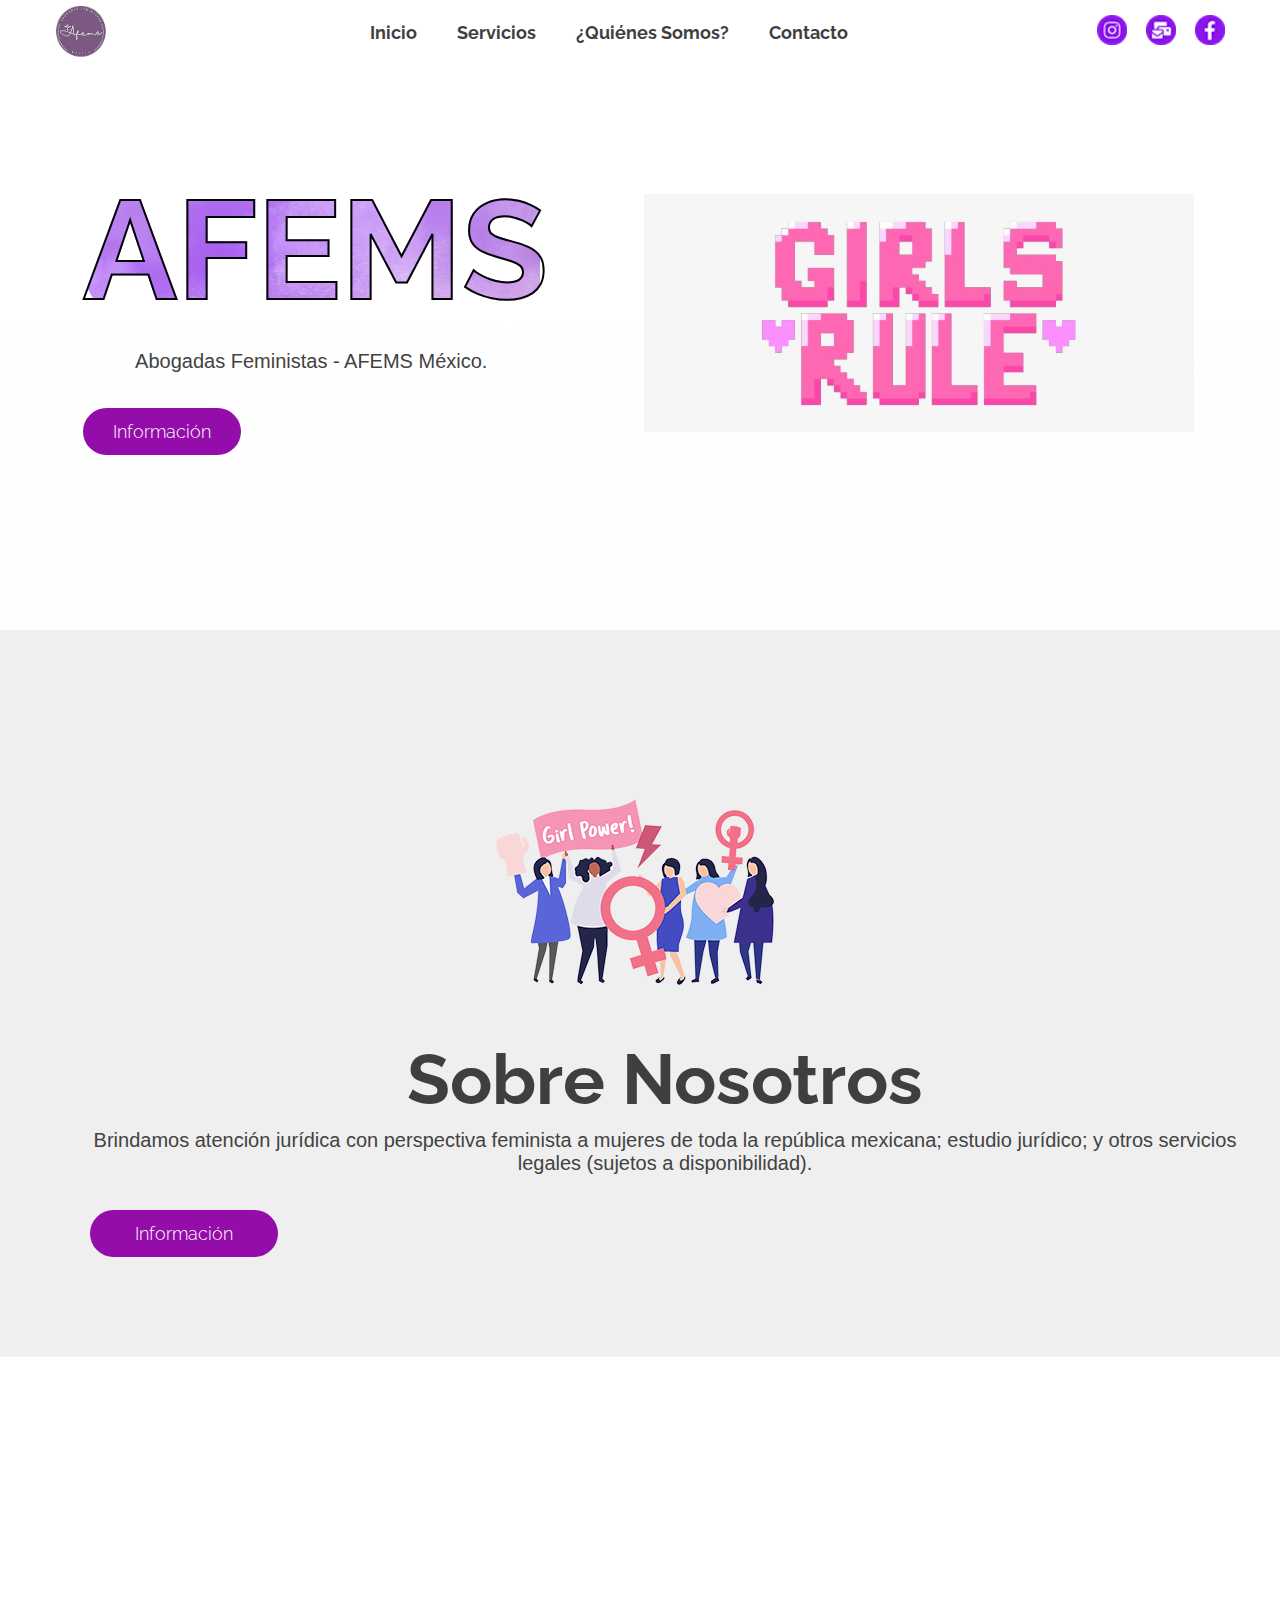
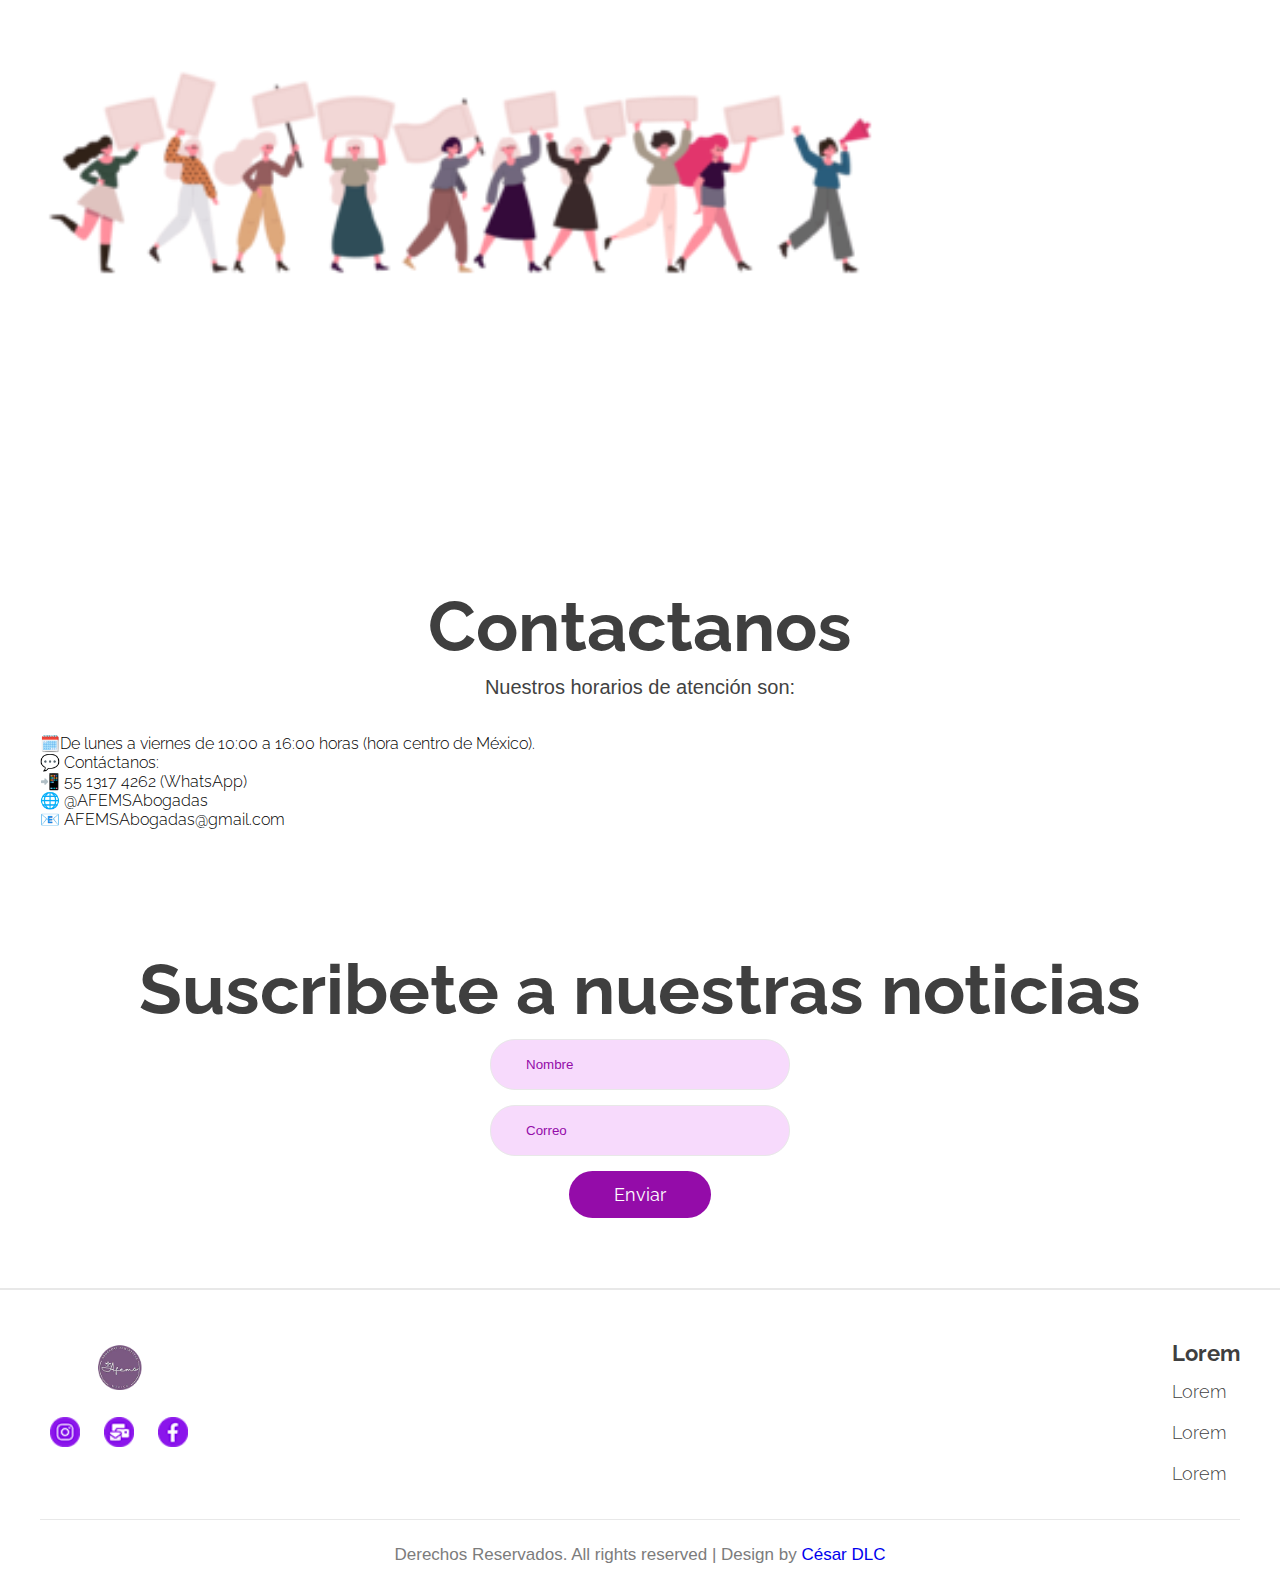
<file: index.html>
<!DOCTYPE html>
<html lang="es">
<head><!------------------------------------------------------------------------------------------------------------------------>

 <meta charset="UTF-8">
 <meta http-equiv="X-UA Compatible" content="IE=edge">
 <meta name="viewport" content="width=device-width, initial-scale=1.0">

 <title>AFEMS</title>
 <link rel="stylesheet" href="styles.css">

</head><!------------------------------------------------------------------------------>

<body><!------------------------------------------------------------------------------>
    <header class="header">
        <div class="menu container">
            <a href="index.html" class="logo" ><img src="imagenes/logo.png" alt=""></a>
            <input type="checkbox" id="menu" />
            <label for="menu">
                <img src="imagenes/menu.svg"  class="menu-icono" alt="">
            </label>
            <nav class="navbar">
                <ul>
                    <li><a href="index.html">Inicio</a></li>
                    <li><a href="Servicios.html">Servicios</a></li>
                    <li><a href="Quienes.html">¿Quiénes Somos?</a></li>
                    <li><a href="Contacto.html">Contacto</a></li>
                </ul>
            </nav>

            <div class="socials-1" >
                <a href="#"><img src="imagenes/r1.svg" alt=""></a>
                <a href="#"><img src="imagenes/r2.svg" alt=""></a>
                <a href="https://www.facebook.com/AFEMSAbogadas/"><img src="imagenes/r3.svg" alt=""></a>
            </div>
        </div>

        <div class="header-content container">
            <div class="header-txt">
                <h1>AFEMS</h1>
                <p>
                    Abogadas Feministas - AFEMS México.
                </p>
                <a href="#" class="btn-1" >Información</a>
            </div>
            <div class="header-img" >
                <img src="imagenes/header.png" alt="">
            </div>
        </div>
    </header>
    <!-- Seccion de Servicios -->
    <section class="about" >

        <div class="about-content container">

           <!------- <img class="ab1" src="imagenes/ab1.png" alt="">
            <img class="ab2" src="imagenes/ab2.png" alt="">
------------------------------------------------>
            <div class="about-img">
                <img src="imagenes/us1.png" alt="">
            </div>
            <div class="about-txt">
                <h2>Sobre Nosotros</h2>
                <p>
                    Brindamos atención jurídica con perspectiva feminista a mujeres de toda la república mexicana; 
                    estudio jurídico; y otros servicios legales (sujetos a disponibilidad).   
                </p>
                <a href="#" class="btn-2">Información</a>
            </div>
        </div>
    </section>
    <section class="Information">
        <div class="Information-content container">

            <img class="in1" src="imagenes/ab1.png" alt="">
            <!---<img class="in2" src="imagenes/ab2.png" alt="">--->

            <h2>Contactanos</h2>
            <p>
                Nuestros horarios de atención son:
                <ul>
                <li>🗓️De lunes a viernes de 10:00 a 16:00 horas (hora centro de México).</li>   
                <li>💬 Contáctanos:</li>
                <li>📲 55 1317 4262 (WhatsApp)</li>
                <li>🌐 @AFEMSAbogadas</li>
                <li>📧 AFEMSAbogadas@gmail.com</li>
                </ul> 
            </p>
        </div>
    </section>
    <div class="form-content" >
        
        <h2>Suscribete a nuestras noticias</h2>
        <form action="https://formsubmit.co/cesardl44@gmail.com" method="POST">
            <input class="campo" type="text" name="name" placeholder="Nombre">
            <input class="campo" type="email" name="email" placeholder="Correo">
            <input class="btn-2" type="submit" value="Enviar">

            <input type="hidden" name="_next" value="http://127.0.0.1:5500/AFEMS page/index.html#">
            <input type="hidden" name="_captcha" value="false">
        </form>
    </div>
        <footer class="footer"><!------------------------------------------------------------------------------>
            <div class="container">
                <div class="footer-links">
                    <div class="link-img">
                        <img src="imagenes/logo.png" alt="">
                        <div class="socials-2">
                            <a href="#"><img src="imagenes/r1.svg" alt=""></a>
                            <a href="#"><img src="imagenes/r2.svg" alt=""></a>
                            <a href="#"><img src="imagenes/r3.svg" alt=""></a>
                        </div>
                    </div>
                    <div class="link">
                        <h3>Lorem</h3>
                        <ul>
                            <li><a href="#">Lorem</a></li>
                            <li><a href="#">Lorem</a></li>
                            <li><a href="#">Lorem</a></li>
                        </ul>
                    </div>
                </div>
                <div class="footer-copy">
                    <p>
                        Derechos Reservados. All rights reserved | Design by <a rel="nofollow" href = "https://github.com/Mentek03"> César DLC </a>
                    </p>
                </div>
            </div>
        </footer><!-------------------------------------------------------------------------------------------------------->
       
      <!------- <script>
            // Obtener el menú y la etiqueta del menú
            const menu = document.querySelector('.menu');
            const menuCheckbox = document.getElementById('menu');
    
            // Evento clic en el documento
            document.addEventListener('click', function(event) {
                console.log('Clic detectado fuera del menú');
                // Si el clic no es dentro del menú y el menú está desplegado, retraer el menú
                if (!menu.contains(event.target) && menuCheckbox.checked) {
                    menuCheckbox.checked = false;
                }
            
            });
        </script>----->

    </body><!-------------------------------------------------------------------------------------------------------->
</file>
<file: styles.css>
@import url('https://fonts.googleapis.com/css2?family=Inter:wght@100..900&family=Raleway:ital,wght@0,100..900;1,100..900&display=swap');

*{
    margin: 0;
    padding: 0;
    box-sizing: border-box;
    text-decoration: none;
    list-style: none;
}

body{
        font-family: "Raleway", sans-serif;
        font-optical-sizing: auto;
        font-weight: 300;
        font-style: normal;
}

p{
    font-family: Arial, Helvetica, sans-serif;
}

.container{
    max-width: 1200px;
    margin: 0 auto;

}

.header{
    background: linear-gradient(
        180deg,
        rgb(255, 255, 255) 0%,
        rgb(255, 255, 255) 51%,
        rgb(255, 253, 255) 100%);

        min-height: 70vh;
        display: flex;
        align-items: center;
}

.menu{
    position: absolute;
    top: 0;
    left: 0;
    right: 0;
    display: flex;
    align-items: center;
    justify-content: space-between;
}

.logo img{
    width: 80px;
}

.menu .navbar ul li{
    position: relative;
    float: left;
}

.menu .navbar ul li a{
    font-size: 18px;
    padding: 20px;
    color: #3F3F3F;
    display: block;
    font-weight: bold;
}

.menu .navbar ul li a:hover{
    color: #cb0be9;
}

.socials-1 img{
    width: 30px;
    margin-right: 15px;
}

#menu{
    display: none;
}

.menu-icono{
    width: 35px;
}

.menu label{
    cursor: pointer;
    display: none;
}

.header-content{
    padding: 100px 0;
    display: flex;
    align-items: center;
}

.header-txt{
    width: 50%;
    padding-right: 100px;
}

.header-txt h1{
    font-size: 140px;
    line-height: 150px;
    color: #68117be0;
    margin-bottom: 25px;
    -webkit-text-stroke: 45px black;
    -moz-border-radius: 15px 30px 45px 60px;
    -webkit-border-radius: 5px 30px 45px 60px; 
    border-radius: 5px 30px 45px 60px;
    -webkit-text-stroke-width: 2px;
    background:url("imagenes/AFEMS\ fondo.avif");
    -webkit-background-clip: text;
    background-clip: -15px;
    -webkit-text-fill-color: transparent;
    
}
   


p {
    font-size: 20px;
    color:#424242;
    margin-bottom: 35px;
    text-align: center;

}

.btn-1{
    display: inline-block;
    padding: 13px 30px;
    background-color: #940ca9;
    color: #FFFF;
    border-radius: 25px;
    font-size: 18px;
}

.btn-1:hover{
    background-color: #940ca9;
}

.header-img{
    width: 50%;
    text-align: center;
}

.header-img img{
    width: 550px;
}

.about{
    padding: 100px 0;
    background-color: #EFEFEF;
}

.about-content{
    display: flex;
    position: relative;
    flex-direction: column; /* Cambia la dirección del flexbox a columna */
    align-items: center; /* Centra los elementos horizontalmente */
}

.ab1{
    position: relative;
    width: auto;
    left: 0;
    top: 0;
    rotate: 0deg;
}

/*.ab2{
    position: absolute;
    width: 50px;
    left: 750px;
    top: 450px;
    rotate: 0deg;

}*/

.about.img{
    flex: 1;
    width: auto;
}

.about.img img {
    width: 76%;
}

.about-txt{
    flex: 1;
    padding-left: 50px;
}

h2{
    font-size: 70px;
    line-height: 50px;
    color:#3F3F3F;
    margin-bottom: 25px;
    text-align: center;
}

.btn-2{
    display: inline-block;
    padding: 13px 45px;
    font-size: 18px;
    background-color: #940ca9;
    color: #FFFFFF;
    border-radius: 25px;
    border: 0;
    font-family: "Raleway", sans-serif;
    cursor: pointer;
}

.btn-2:hover{
    background-color: #940ca9;
}

.information{
    padding: 100px 400px 400px 400px;
    text-align: right;
    background-color: #FBFBFB;
}

.information-content{
    position: relative;
}

.in1{
    width: 70%;
    position: relative;
    border-bottom: 25px;
    border-top: 15px;  
}

/*.in2{
    position: flex;
    width: 100;
    right: 0;
    top: 0;
    rotate: 0deg;
}*/

.contact {
    padding: 50px 0;
    display: flex;
    flex-direction: column;
    align-items: center;
}

/*.contact-table{
    padding: 25px;
    box-shadow: 0 0 20px rgba(0, 0, 0, 0.2);
    text-align: center;
    width: 700px;
    margin-top: -400px;
}*/

/*.contact-table span{
    font-size: 40px;
    color: #940ca9;

}*/

form{
    display: flex;
    flex-direction: column;
    align-items: center; /* Alinear los elementos del formulario al centro */
}

.campo{
    padding: 17px 35px;
    background-color: #cb0be927;
    border-radius: 25px;
    margin-bottom: 15px; /* Espacio entre los campos */
    border: 1px solid #E8E8E8;
    outline: none;
    color: #3F3F3F;
    width: 300px; /* Ajustar el ancho del campo según sea necesario */
}

.campo::placeholder{
    color: #940ca9;
    align-items: center;
}

.form-content{
    padding: 100px 0 70px 0;
    text-align: center;
    
}

.form-content h2{
    font-size: 55spx;
    color: #3F3F3F;
    margin-bottom: 25px;
}

.footer{
    border-top: 2px solid #E8E8E8;
    padding: 50px 0 0 0;
}

.footer-links{
    display: flex;
    justify-content: space-between;
    margin-bottom: 15px;
}

.link-img{
    text-align: center;
}

.link-img img {
    width: 70px;
    margin-bottom: 10px;
}

.socials-2 img{
    width: 30px;
    margin: 10px;
}

.link h3 {
    font-size: 22px;
    color: #3F3F3F;
    margin-bottom: 15px;
}

.link a{
    font-size: 18px;
    display: block;
    color: #3F3F3F;
    margin-bottom: 20px;
}

.link a:hover{
    color: #940ca9;
}

.footer-copy{
    padding: 25px 0;
    text-align: center;
    border-top: 1px solid #E8E8E8;
}

.footer-copy p{
    color: #7c7c7c;
    font-size: 17px;
    margin: 0;
}

@media(max-width:991px){
    .menu{
        padding: 30px;
    }

    .menu label{
        display: initial;
    }

    .socials-1{
        display: none;
    }

    .menu .navbar{
        position: absolute;
        top: 100%;
        left:0;
        right: 0;
        background-color: #3F3F3F;
        display: none;
    }

    .menu .navbar ul li {
        width: 100%;
    }

    .menu .navbar ul li a{
        color : #FFFFFF;
        padding: 20px;
    }

    #menu:checked ~ .navbar{
        display: initial;
    }

    .header {
        min-height: 0vh;
    }

    .header-content{
        padding: 130px 30px 80px 30px;
        flex-direction: column;
    }

    .header-txt{
        width: 100%;
        padding-right: 0;
        text-align: center;
        margin-bottom: 15px;
    }

    .header-txt h1 {
        font-size: 90px;
        line-height: 100px;
    }

    .header-img {
        width:100%;
        text-align: center;
    }

    .header-img img {
        width: 250px;
    }

    .about {
        padding: 30px;
    }

    .about-content {
        flex-direction: column; /* Cambia la dirección del flexbox a columna */
        align-items: center; /* Centra los elementos horizontalmente */
    }

    .ab1, .ab2{
        display: none;
    }

    .about-img {
        order: -1; /* Cambia el orden de la imagen para que esté antes del texto en el flujo del contenido */
        width: 100%; /* Ajusta el ancho de la imagen al 100% del contenedor */
        text-align: center; /* Centra el contenido */
    }


    .about-img img {
        width: 75%; /* Ajusta el ancho de la imagen al 75% del contenedor */
    }

    .about-img, .about-txt {
        width: 75%; /* Ajusta el ancho de los elementos a 100% */
        text-align: center; /* Centra el contenido */
    }

    .about-txt {
        width: 75%; /* Ajusta el ancho del texto al 100% del contenedor */
        padding-left: 0; /* Elimina el relleno izquierdo */
        text-align: center; /* Centra el texto */
    }

    h2{
        font-size: 55px;
        line-height: 80px;
    }

    .information{
        padding: 30px 30px 100px 30px;
    }

    .in1, .in2 {
        width: 100%; /* Ajusta el ancho de los elementos al 100% del contenedor */
        text-align: center; /* Centra el contenido */
    }

    .in1 {
        order: -1; /* Cambia el orden de la imagen para que esté antes del texto en el flujo del contenido */
        width: 100%; /* Restaura el ancho automático */
        text-align: center; /* Centra el contenido */
        margin: 0 auto; /* Centrar horizontalmente */    }

    .in1 img {
       max-width: 75%; /* Ajusta el ancho de la imagen al 75% del contenedor */
       height: auto;
    }
    .contact{
        padding: 30px;
    }

    .contact-table{
        width: 100%;
        margin-top: -120px;    
    }

    .footer-content {
        padding: 30px;
    }

    form{
        flex-direction: column;
    }

    .campo{ 
        margin-bottom: 20px;
    }

    .footer-links{
        flex-direction: column;
        text-align: center;
    }   

    .link-img{
        margin-bottom: 15px;
    }

}
</file>
